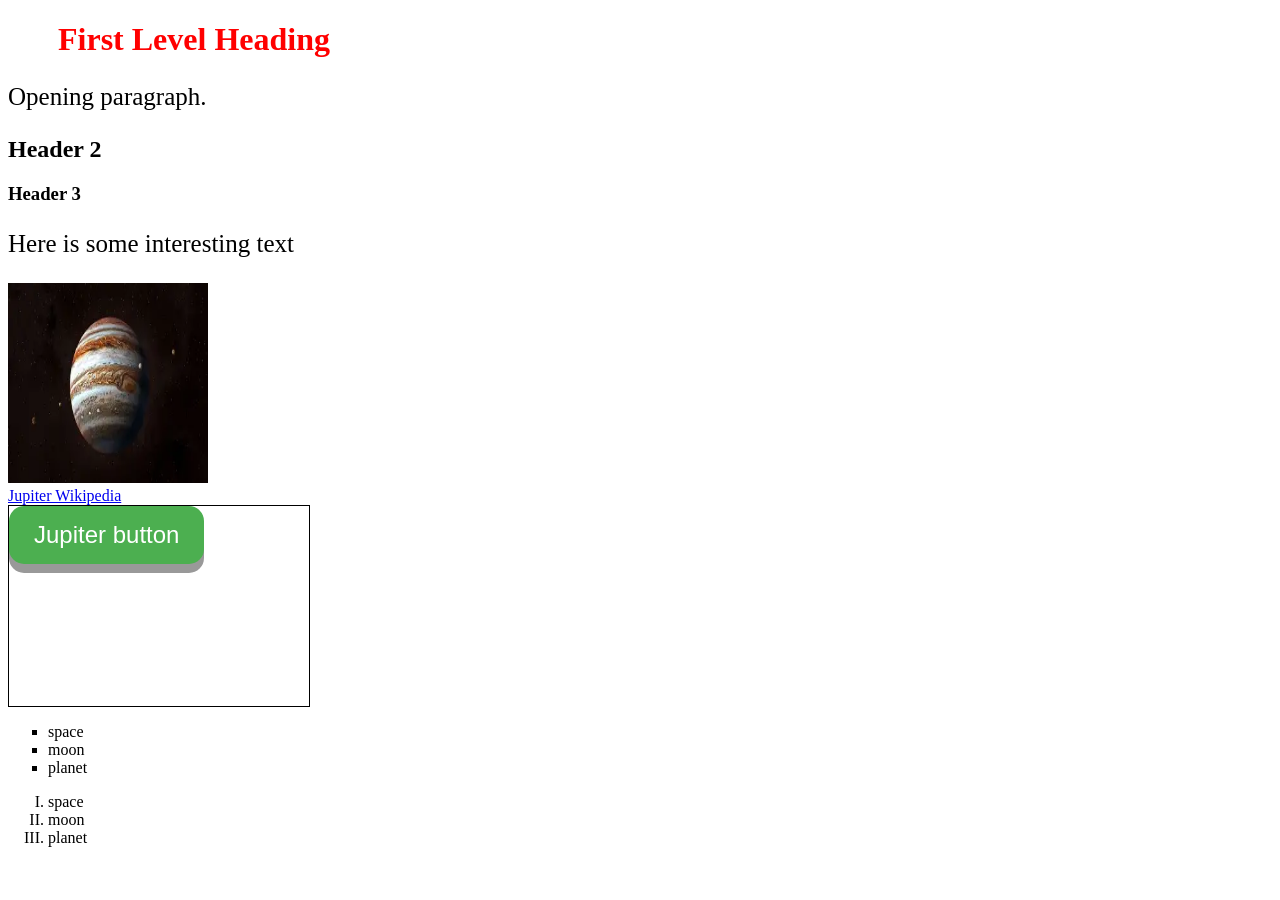
<file: week2/index.html>
<!DOCTYPE html>
<html>
    <head>
        <title>Jupiter</title>
        <link rel="stylesheet" type="text/css" href="CSS/styles.css">
        <script type = "text/javascript" src="JS/main.js"></script>
    </head>
    <body>
        <h1>First Level Heading</h1>
        <p>Opening paragraph.</p>
        <h2>Header 2</h2>
        <h3>Header 3</h3>

        <p>Here is some interesting text</p>
        <img src="assets/Jupiter.jpg" alt="Jupiter" style="width: 200px; height: 200px;">
        <br>
        <a href="https://en.wikipedia.org/wiki/Jupiter">Jupiter Wikipedia</a>
        <br>

        <div class="buttons">
        <button onclick= myfunction()>Jupiter button</button>
        </div>
        <ul style="list-style-type: square;">
            <li>space</li>
            <li>moon</li>
            <li>planet</li>
        </ul>

        <ol type="I">
            <li>space</li>
            <li>moon</li>
            <li>planet</li>
        </ol>
    </body>
</html>
</file>
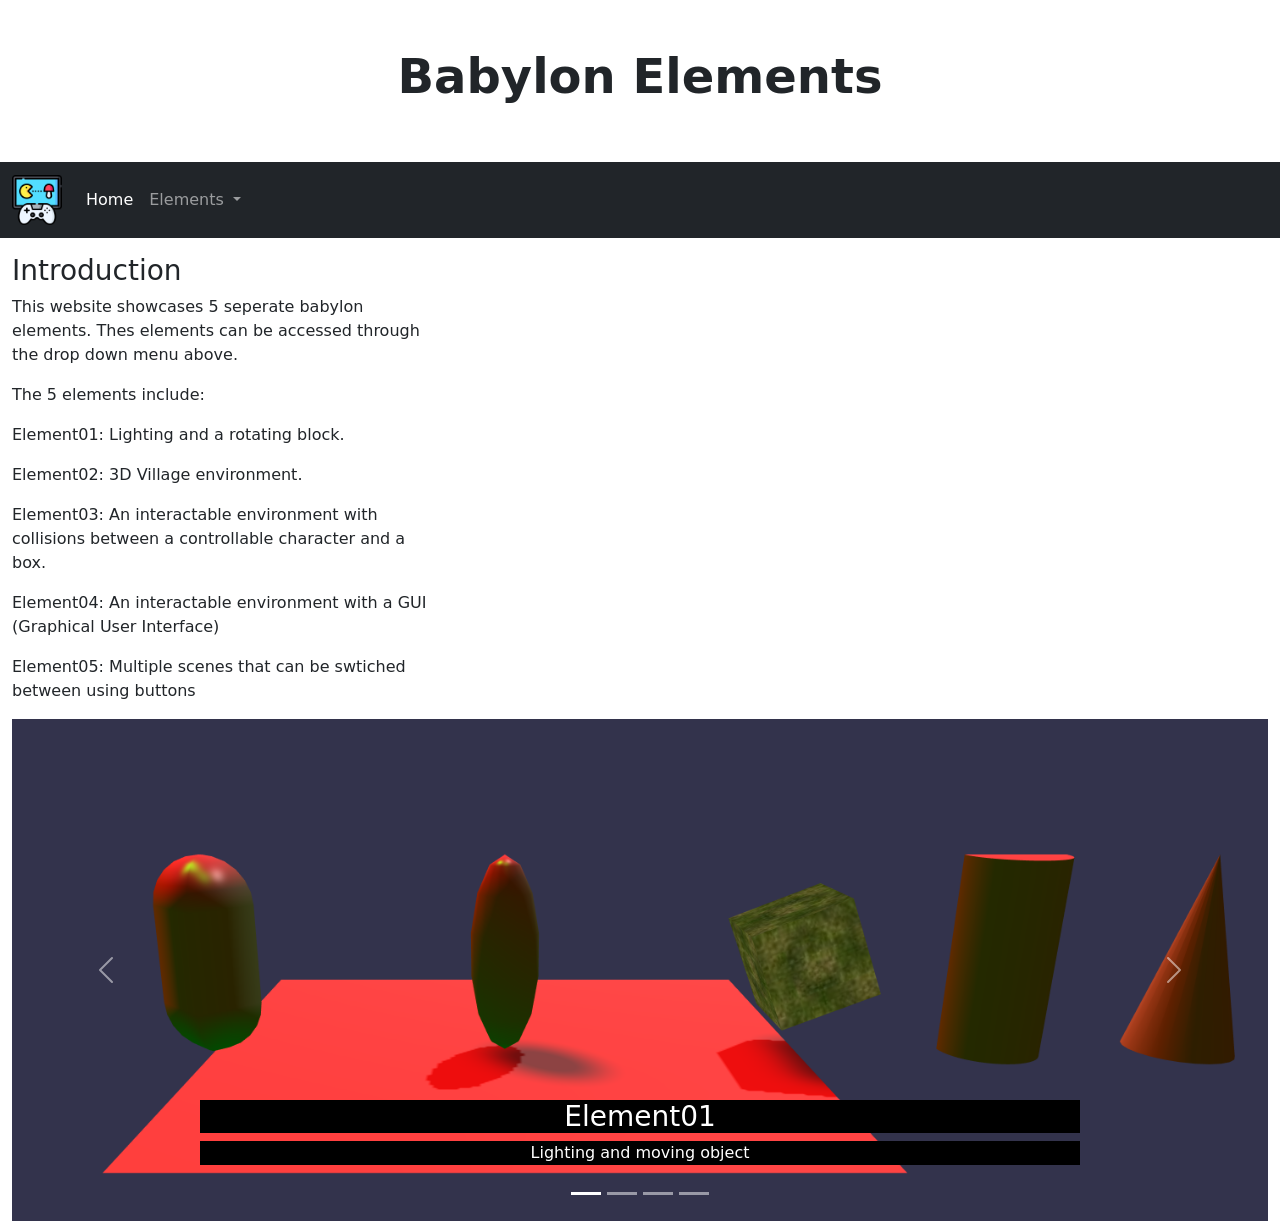
<file: week3/index.html>
<!doctype html>
<html lang="en">
  <head>
    <meta charset="utf-8">
    <meta name="viewport" content="width=device-width, initial-scale=1">
    <title>Bootstrap demo</title>
    <link href="https://cdn.jsdelivr.net/npm/bootstrap@5.3.8/dist/css/bootstrap.min.css" rel="stylesheet" integrity="sha384-sRIl4kxILFvY47J16cr9ZwB07vP4J8+LH7qKQnuqkuIAvNWLzeN8tE5YBujZqJLB" crossorigin="anonymous">
    <script src="https://cdn.jsdelivr.net/npm/bootstrap@5.3.8/dist/js/bootstrap.bundle.min.js" integrity="sha384-FKyoEForCGlyvwx9Hj09JcYn3nv7wiPVlz7YYwJrWVcXK/BmnVDxM+D2scQbITxI" crossorigin="anonymous"></script>
  </head>
  <body>
    <div class="container-fluid py-5 text-start text-sm-center">
        <h1 class = "display-5 fw-bold">Babylon Elements</h1>
        
        
    </div>
    
    <nav class="navbar navbar-expand-x1 navbar-dark bg-dark  navbar-expand-lg " >
    <div class="container-fluid">
        <a class="navbar-brand" href="#"><img src="assets/icon.png" alt="logo" width="50px" height="50px"></a>
        <button class="navbar-toggler" type="button" data-bs-toggle="collapse" data-bs-target="#navbarNav" aria-controls="navbarNav" aria-expanded="false" aria-label="Toggle navigation">
        <span class="navbar-toggler-icon"></span>
        </button>
        <div class="collapse navbar-collapse" id="navbarNav">
        <ul class="navbar-nav">
            <li class="nav-item">
            <a class="nav-link active" aria-current="page" href="#">Home</a>
            </li>
            <div class="nav-item dropdown">
            <a class="nav-link dropdown-toggle" href="#" id="navbarDropdownMenuLink" role="button" data-bs-toggle="dropdown" aria-expanded="false">
              Elements
            </a>

            <ul class="dropdown-menu" aria-labelledby="navbarDropdownMenuLink">
              <li><a class="dropdown-item" href="./Element01/index.html">Element01</a></li>
              <li><a class="dropdown-item" href="./Element02/index.html">Element02</a></li>
              <li><a class="dropdown-item" href="./Element03/index.html">Element03</a></li>
              <li><a class="dropdown-item" href="./Element04/index.html">Element04</a></li>
              <li><a class="dropdown-item" href="./Element05/index.html">Element05</a></li>
            </ul>
            </div>
        </ul>
        
        </div>
    </div>
    </nav>
    <div class="container-fluid mt-3">
      <div>
        <div class="col-sm-4">
          <h3 style="text-align: left;">Introduction</h3>
          <p>This website showcases 5 seperate babylon elements. Thes elements can be accessed through the drop down menu above.</p>
          <p>The 5 elements include:</p> 
          <p>Element01: Lighting and a rotating block.</p>
          <p>Element02: 3D Village environment.</p>
          <p>Element03: An interactable environment with collisions between a controllable character and a box.</p>
          <p>Element04: An interactable environment with a GUI (Graphical User Interface)</p>
          <p>Element05: Multiple scenes that can be swtiched between using buttons</p>
        </div>
        

      </div>
      <div id="carouselExampleCaptions" class="carousel slide">
  <div class="carousel-indicators">
    <button type="button" data-bs-target="#carouselExampleCaptions" data-bs-slide-to="0" class="active" aria-current="true" aria-label="Slide 1"></button>
    <button type="button" data-bs-target="#carouselExampleCaptions" data-bs-slide-to="1" aria-label="Slide 2"></button>
    <button type="button" data-bs-target="#carouselExampleCaptions" data-bs-slide-to="2" aria-label="Slide 3"></button>
    <button type="button" data-bs-target="#carouselExampleCaptions" data-bs-slide-to="3" aria-label="Slide 4"></button>
  </div>
  <div class="carousel-inner">
    <div class="carousel-item active">
      <img src="assets/Element01.png" class="d-block w-100">
      <div class="carousel-caption d-none d-md-block">
        <h3 style="background-color: black;">Element01</h3>
        <p style="background-color: black;">Lighting and moving object</p>
      </div>
    </div>
    <div class="carousel-item">
      <img src="assets/Element02.png" class="d-block w-100" alt="...">
      <div class="carousel-caption d-none d-md-block">
        <h3 style="background-color: black;">Element02</h3>
        <p style="background-color: black;">Village Scene</p>
      </div>
    </div>
    <div class="carousel-item">
      <img src="assets/Element03.png" class="d-block w-100" alt="...">
      <div class="carousel-caption d-none d-md-block">
        <h3 style="background-color: black;">Element03</h3>
        <p style="background-color: black;">Interactive environment</p>
      </div>
    </div>
    <div class="carousel-item">
      <img src="assets/Screenshot 2025-12-08 145741.png" class="d-block w-100" alt="...">
      <div class="carousel-caption d-none d-md-block">
        <h3 style="background-color: black;">Element04</h3>
        <p style="background-color: black;">Graphical User Interface</p>
      </div>
    </div>
    </div>
    <button class="carousel-control-prev" type="button" data-bs-target="#carouselExampleCaptions" data-bs-slide="prev">
      <span class="carousel-control-prev-icon" aria-hidden="true"></span>
      <span class="visually-hidden">Previous</span>
    </button>
    <button class="carousel-control-next" type="button" data-bs-target="#carouselExampleCaptions" data-bs-slide="next">
      <span class="carousel-control-next-icon" aria-hidden="true"></span>
      <span class="visually-hidden">Next</span>
    </button>
  </div>
 
</div>

</div>
  </body>
</html>
</file>
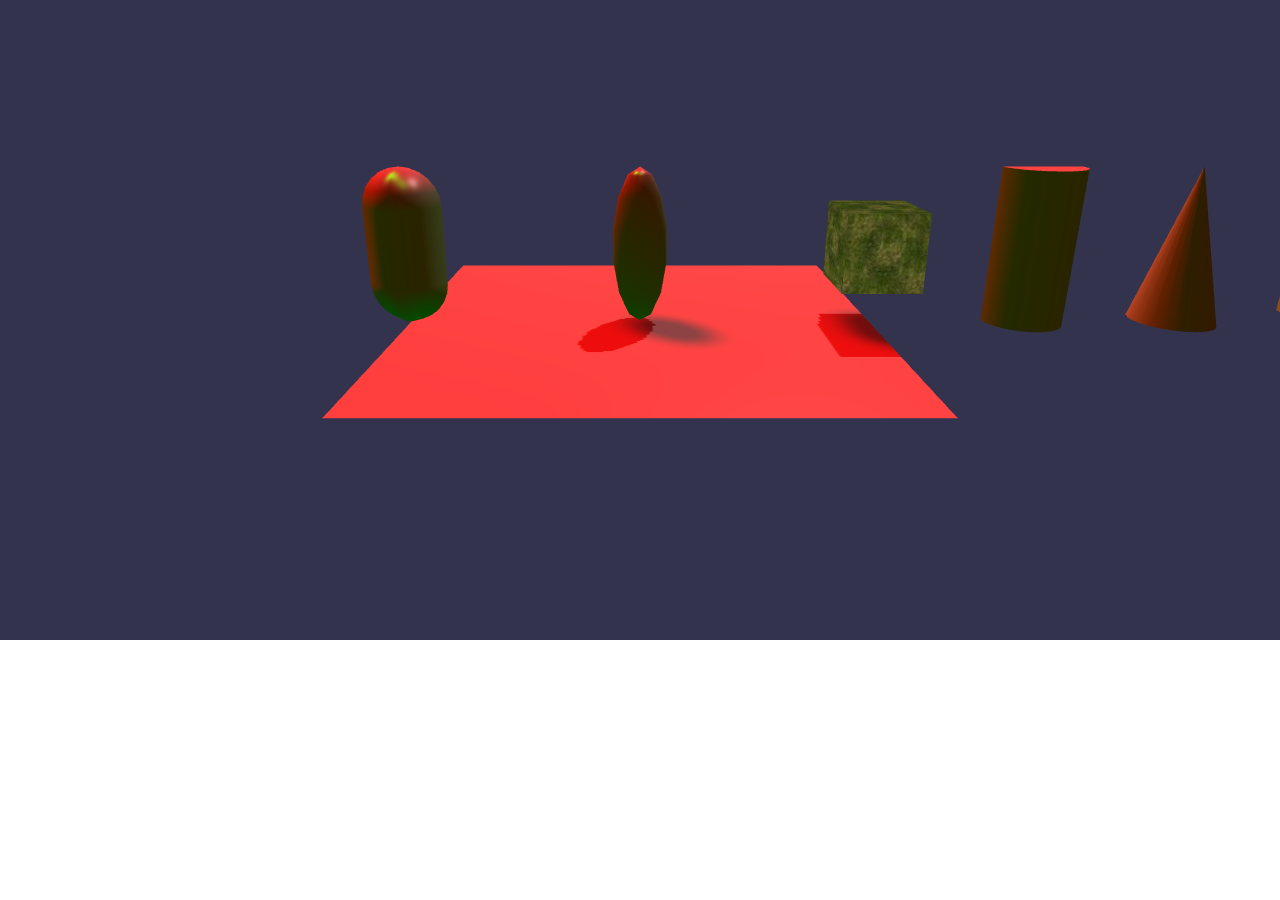
<file: week3/Element01/index.html>
<!DOCTYPE html>
<html lang="en">
<head>
    <meta charset="UTF-8">
    <title>Meshes01</title>
  <script type="module" crossorigin src="./assets/index-CxGrSjmQ.js"></script>
  <link rel="stylesheet" crossorigin href="./assets/index-Kkql4ZzK.css">
</head>
<body>
    
</body>
</html>
</file>
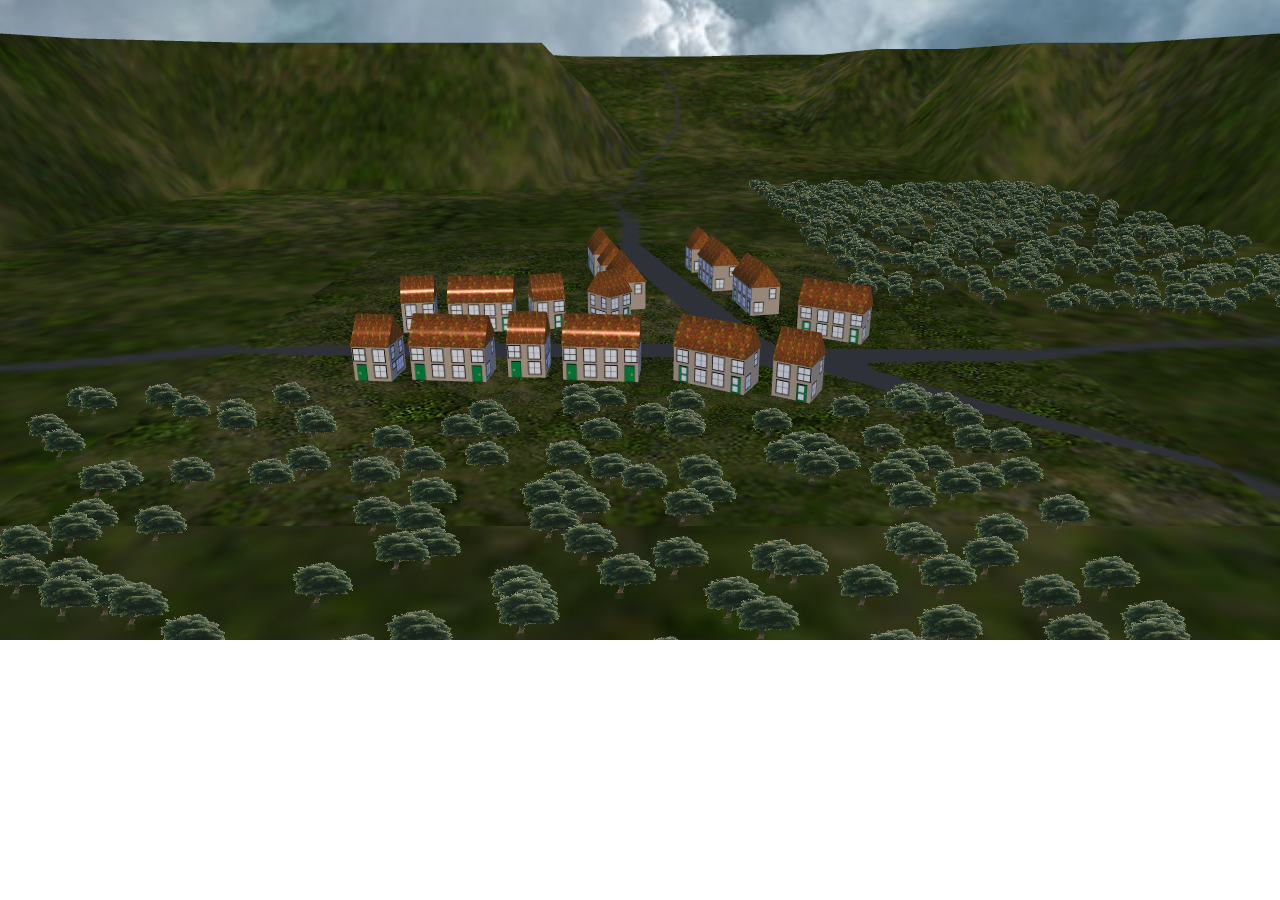
<file: week3/Element02/index.html>
<!DOCTYPE html>
<html lang="en">
<head>
    <meta charset="UTF-8">
    <meta name="viewport" content="width=device-width, initial-scale=1.0">
    <title>Village Environment</title>
  <script type="module" crossorigin src="./assets/index-C673B-FR.js"></script>
  <link rel="stylesheet" crossorigin href="./assets/index-Kkql4ZzK.css">
</head>
<body>
    
</body>
</html>
</file>
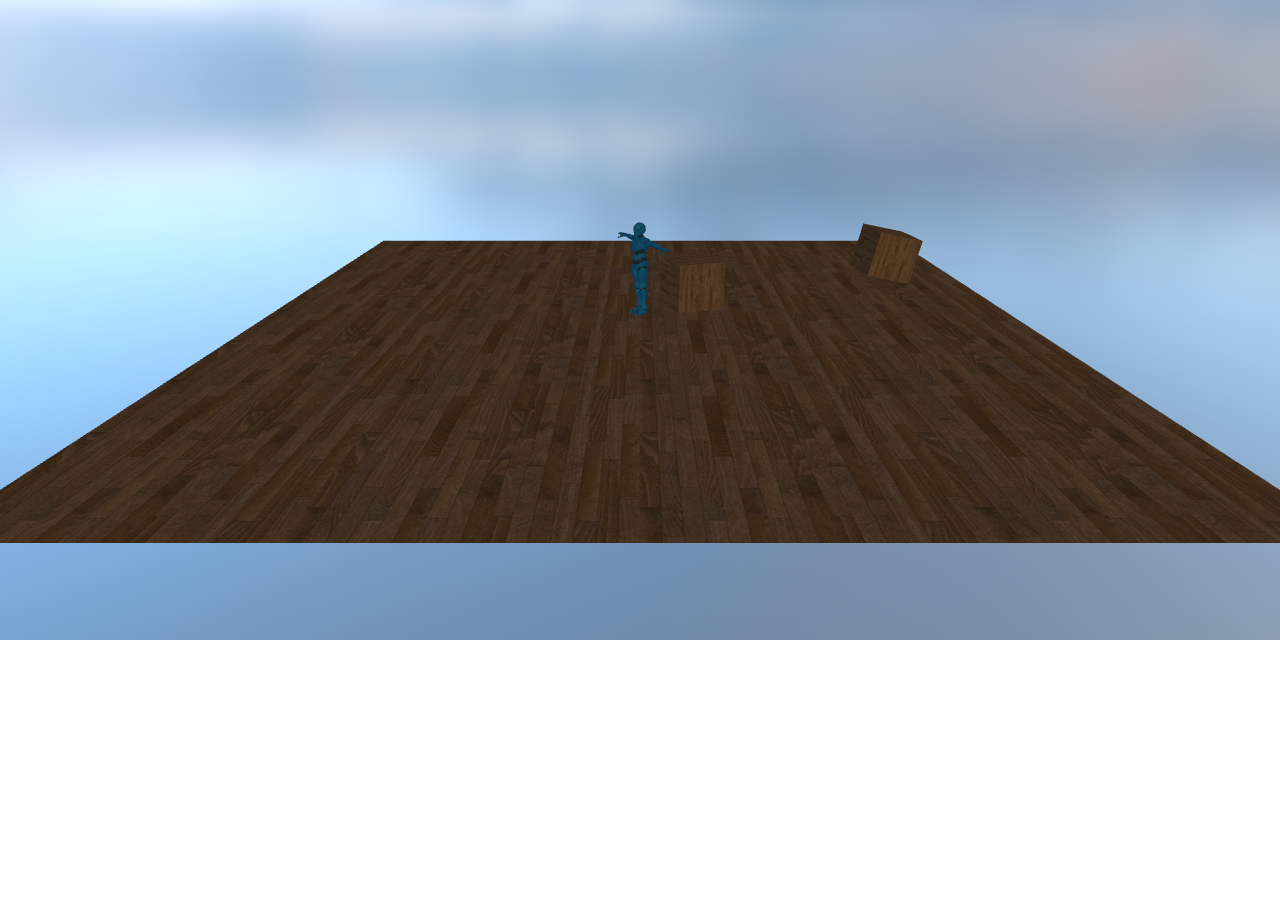
<file: week3/Element03/index.html>
<!DOCTYPE html>
<html lang="en">
<head>
    <meta charset="UTF-8">
    <title>Collision03</title>
  <script type="module" crossorigin src="./assets/index-BviT9yel.js"></script>
  <link rel="stylesheet" crossorigin href="./assets/index-Kkql4ZzK.css">
</head>
<body>
    
</body>
</html>
</file>
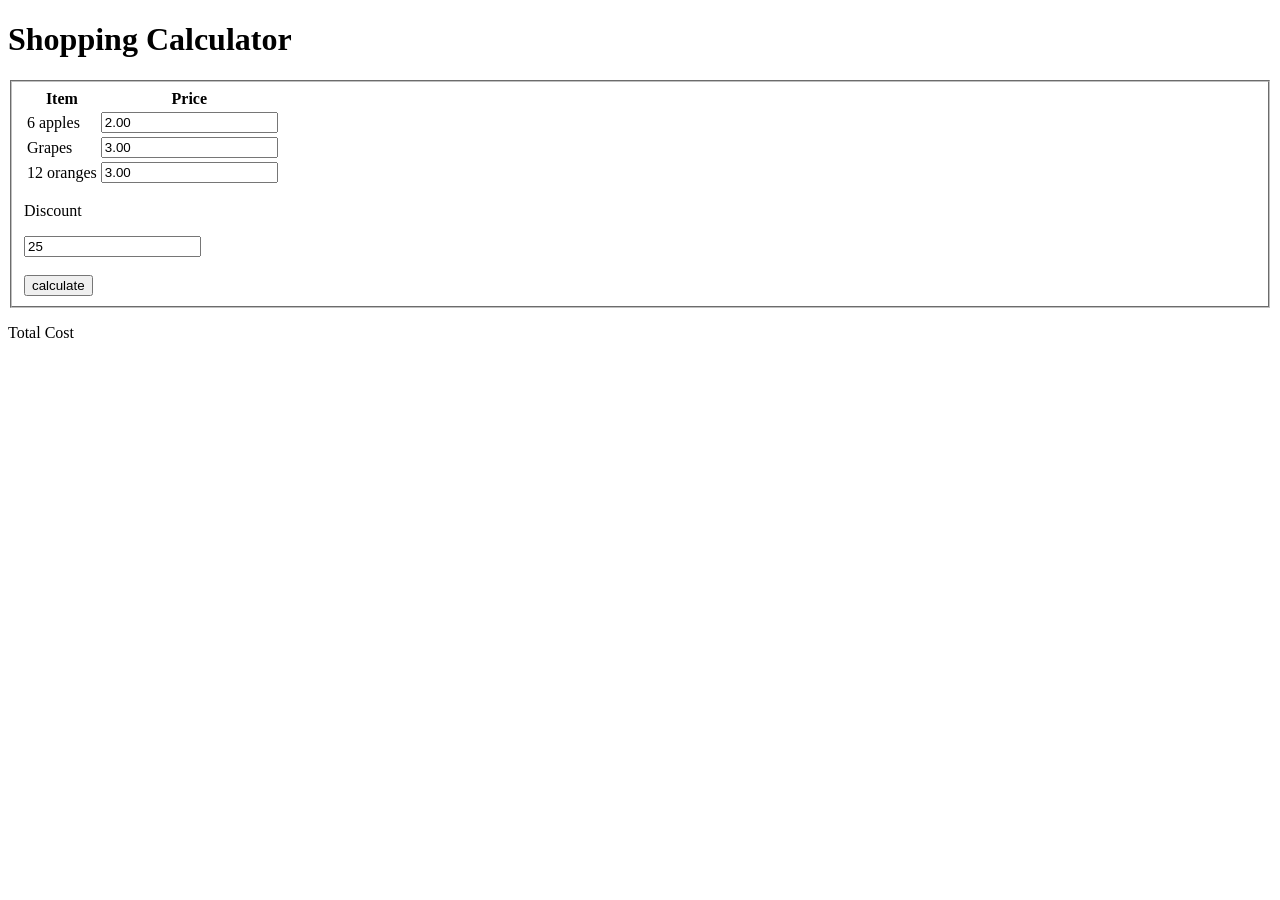
<file: public/task6.html>
<!DOCTYPE html>
<html lang="en">
<head>
    <meta charset="UTF-8">
    <meta name="viewport" content="width=device-width, initial-scale=1.0">
    <script type="text/javascript" src="JS/task6.JS"></script>
    <title>Task 4-6</title>
</head>
<body>
    <h1>Shopping Calculator</h1>

    <form action="">
        <fieldset>
            <table>
            <tr>
                <th>Item</th>
                <th>Price</th>
            </tr>
            <tr>
                <td>6 apples</td>
                <td><input type="number" name="entry" id="e1" value="2.00"></td>
            </tr>
            <tr>
                <td>Grapes</td>
                <td><input type="number" name="entry" id="e2" value="3.00"></td>
            </tr>
            <tr>
                <td>12 oranges</td>
                <td><input type="number" name="entry" id="e3" value="3.00"></td>
            </tr>
            </table>
            <p>Discount</p>
            <input type="number" name="discount" id="d1" value="25">
            <br><br>
            <input type="button" value="calculate" onclick="totup(this.form)">
        </fieldset>
    </form>
    <p>Total Cost <span id="totalled"></span></p>
</body>
</html>
</file>
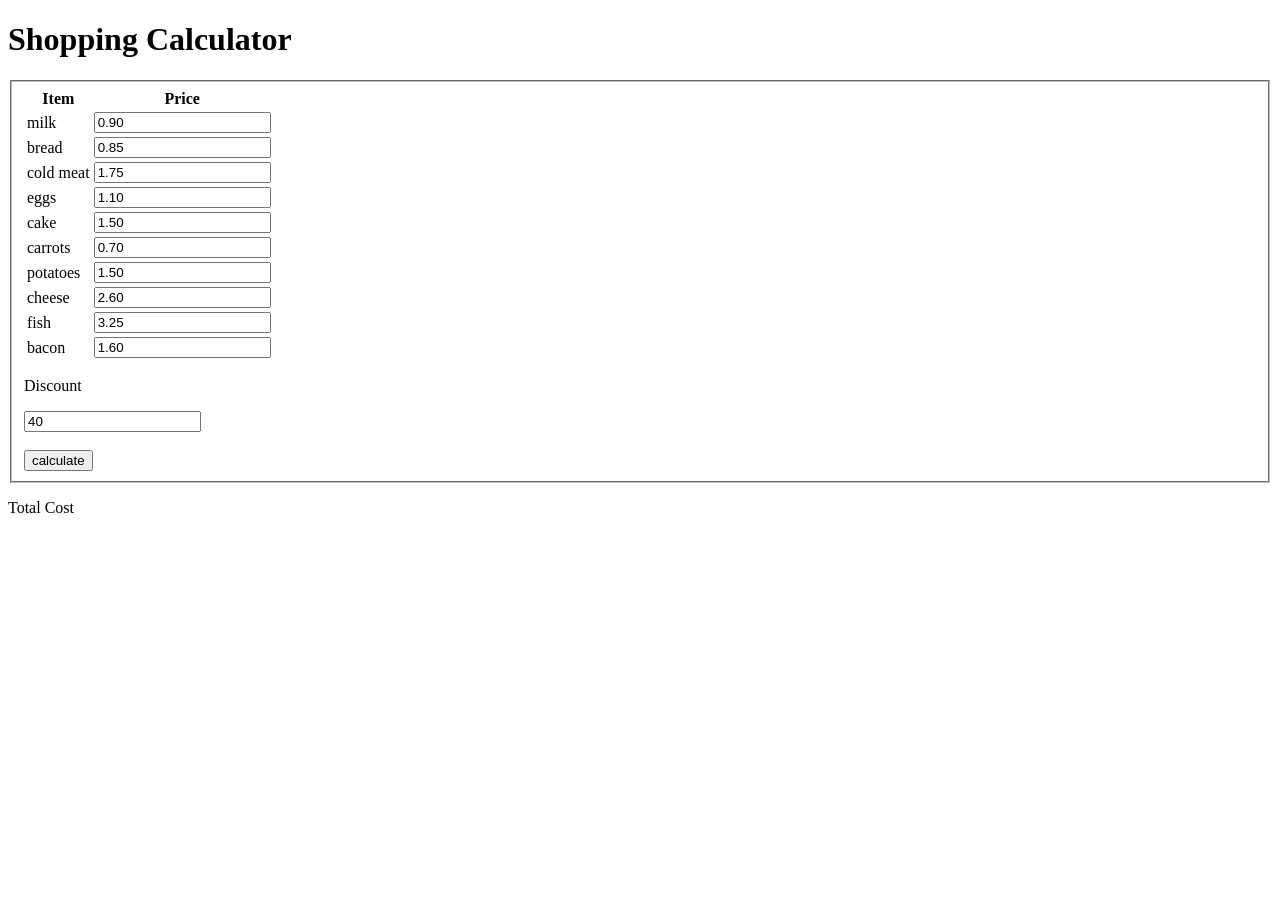
<file: public/task7.html>
<!DOCTYPE html>
<html lang="en">
<head>
    <meta charset="UTF-8">
    <meta name="viewport" content="width=device-width, initial-scale=1.0">
    <script type="text/javascript" src="JS/task6.JS"></script>
    <title>Task 4-6</title>
</head>
<body>
    <h1>Shopping Calculator</h1>

    <form action="">
        <fieldset>
            <table>
            <tr>
                <th>Item</th>
                <th>Price</th>
            </tr>
            <tr>
                <td>milk</td>
                <td><input type="number" name="entry" id="e1" value="0.90"></td>
            </tr>
            <tr>
                <td>bread</td>
                <td><input type="number" name="entry" id="e2" value="0.85"></td>
            </tr>
            <tr>
                <td>cold meat</td>
                <td><input type="number" name="entry" id="e3" value="1.75"></td>
            </tr>
            <tr>
                <td>eggs</td>
                <td><input type="number" name="entry" id="e4" value="1.10"></td>
            </tr>
            <tr>
                <td>cake</td>
                <td><input type="number" name="entry" id="e5" value="1.50"></td>
            </tr>
            <tr>
                <td>carrots</td>
                <td><input type="number" name="entry" id="e6" value="0.70"></td>
            </tr>
            <tr>
                <td>potatoes</td>
                <td><input type="number" name="entry" id="e7" value="1.50"></td>
            </tr>
            <tr>
                <td>cheese</td>
                <td><input type="number" name="entry" id="e8" value="2.60"></td>
            </tr>
            <tr>
                <td>fish</td>
                <td><input type="number" name="entry" id="e9" value="3.25"></td>
            </tr>
            <tr>
                <td>bacon</td>
                <td><input type="number" name="entry" id="e10" value="1.60"></td>
            </tr>
            </table>
            <p>Discount</p>
            <input type="number" name="discount" id="d1" value="40">
            <br><br>
            <input type="button" value="calculate" onclick="totup(this.form)">
        </fieldset>
    </form>
    <p>Total Cost <span id="totalled"></span></p>
</body>
</html>
</file>
<file: week2/CSS/styles.css>
h1{
    color: red;
    margin-left: 50px;
}

p{
    font-size: 25px;
}

div.buttons{
    width: 300px;
    height: 200px;

    border-style: solid;
    border-width: thin;
}

button{
    display: inline-block;
    padding: 15px 25px;
    font-size: 24px;
    cursor: pointer;
    text-align: center;
    text-decoration: none;
    outline: none;
    color: #fff;
    background-color: #4caf50;
    border: none;
    border-radius: 15px;
    box-shadow: 0 9px #999;
}

button:hover{
    background-color: #3e8e41;
}

button:active{
    background-color: #3e8e41;
    box-shadow: 0 5px #666;
    transform: translateY(4px);
}
</file>
<file: week3/Element01/assets/index-Kkql4ZzK.css>
body{overflow:hidden;width:100%;height:100%;margin:0;padding:0}#renderCanvas{width:100%;height:100%}
</file>
<file: week3/Element02/assets/index-Kkql4ZzK.css>
body{overflow:hidden;width:100%;height:100%;margin:0;padding:0}#renderCanvas{width:100%;height:100%}
</file>
<file: week3/Element03/assets/index-Kkql4ZzK.css>
body{overflow:hidden;width:100%;height:100%;margin:0;padding:0}#renderCanvas{width:100%;height:100%}
</file>
